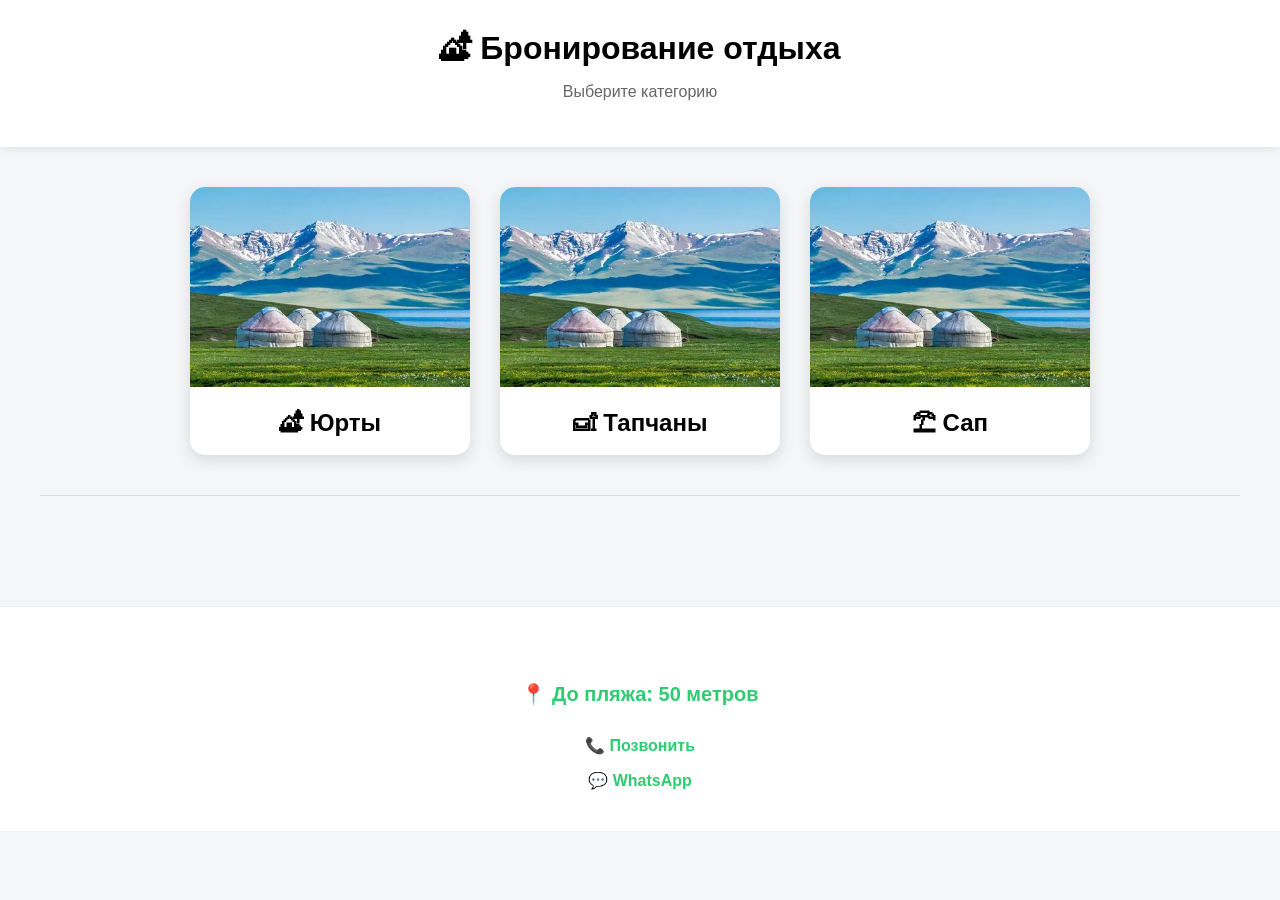
<file: index.html>
<!DOCTYPE html>
<html lang="ru">
<head>
    <meta charset="UTF-8">
    <meta name="viewport" content="width=device-width, initial-scale=1.0">
    <title>Бронирование базы отдыха</title>

    <link rel="stylesheet" href="style.css">
</head>
<body>

<header class="header">

    <h1>🏕 Бронирование отдыха</h1>

    <p>Выберите категорию</p>

</header>


<!-- КАТЕГОРИИ -->

<section class="categories">

    <div class="category-card" onclick="showCategory('yurts')">

        <img src="standart-yurta.jpg" alt="Юрты">

        <h2>🏕 Юрты</h2>

    </div>


    <div class="category-card" onclick="showCategory('tapchans')">

        <img src="standart-yurta.jpg" alt="Тапчаны">

        <h2>🛋 Тапчаны</h2>

    </div>


    <div class="category-card" onclick="showCategory('umbrellas')">

        <img src="standart-yurta.jpg" alt="Зонты">

        <h2>⛱ Сап</h2>

    </div>
    

</section>


<hr>


<!-- СЮДА БУДУТ ЗАГРУЖАТЬСЯ КАРТОЧКИ -->

<div id="items" class="grid"></div>


<footer class="footer">

    <div class="map-button">

    <a href="https://2gis.kg/bishkek/geo/70030076139241182/77.940346,42.463490"
       target="_blank">

        📍 До пляжа: 50 метров

    </a>

</div>


<p>
    📞
    <a href="tel:+99674290058">
        Позвонить
    </a>
</p>

<p>
    💬
    <a href="https://wa.me/996509062607" target="_blank">
        WhatsApp
    </a>
</p>


</footer>

<script src="script.js"></script>

</body>
</html>
</file>
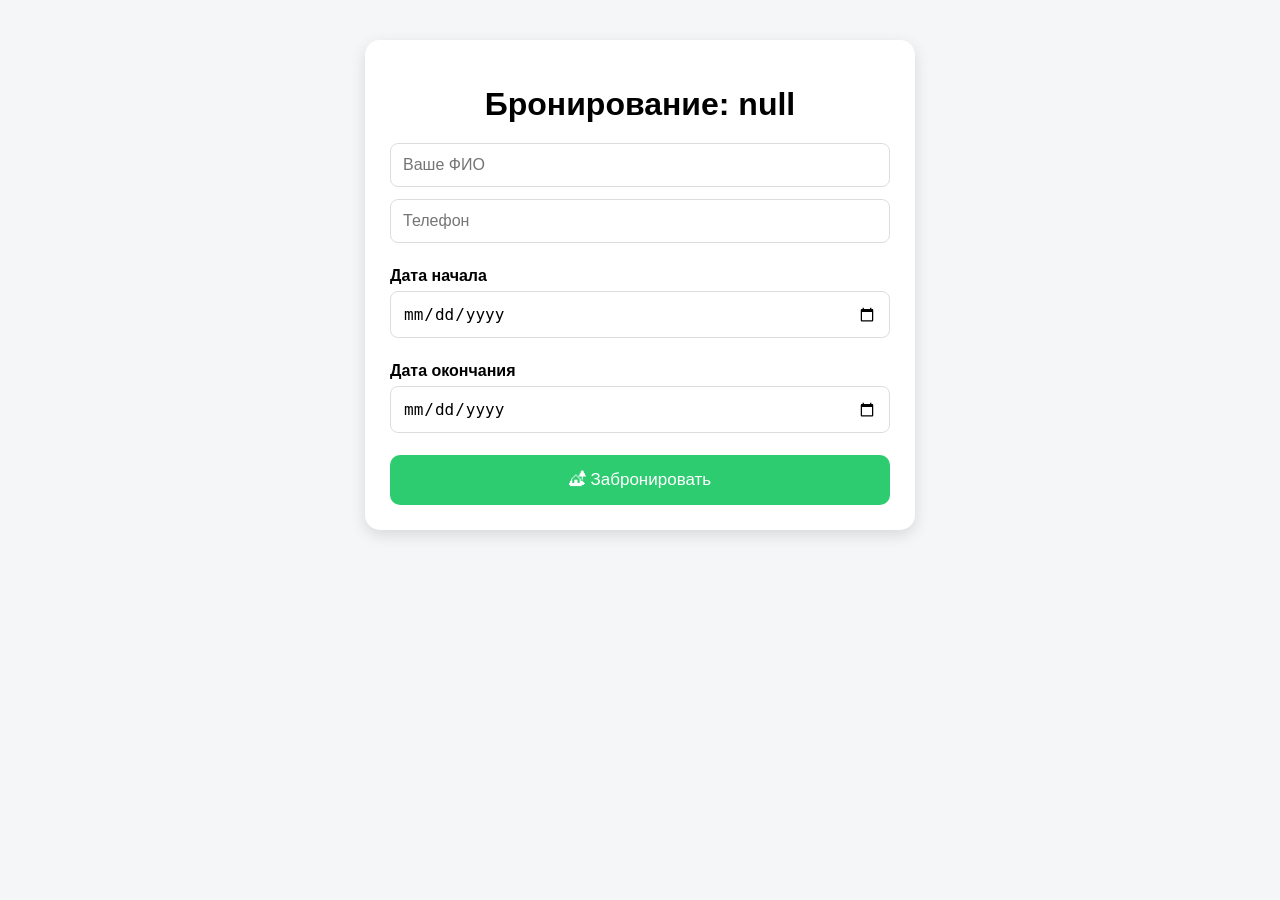
<file: booking.html>
<!DOCTYPE html>
<html lang="ru">
<head>
    <meta charset="UTF-8">
    <meta name="viewport" content="width=device-width, initial-scale=1.0">
    <title>Бронирование</title>
    <link rel="stylesheet" href="style.css">
</head>
<body>

<div class="booking">

    <h1 id="serviceTitle">Бронирование</h1>

    <input type="text" id="name" placeholder="Ваше ФИО">
    <input type="tel" id="phone" placeholder="Телефон">

    <label>Дата начала</label>
    <input type="date" id="startDate" onchange="checkBookingType()">

    <label>Дата окончания</label>
    <input type="date" id="endDate" onchange="checkBookingType()">

    <div id="timeBlock" class="hidden">

        <label>Начало</label>
        <input type="time" id="startTime">

        <label>Окончание</label>
        <input type="time" id="endTime">

    </div>

    <button onclick="bookNow()">🏕 Забронировать</button>

</div>

<script>
function checkBookingType(){
    const s = document.getElementById("startDate").value;
    const e = document.getElementById("endDate").value;
    document.getElementById("timeBlock").style.display =
        (s && e && s === e) ? "block" : "none";
}
</script>

<script src="script.js"></script>

</body>
</html>
</file>
<file: style.css>
body{
    margin:0;
    font-family:Arial,sans-serif;
    background:#f4f6f8;
}

/* HEADER */

.header{
    text-align:center;
    background:#fff;
    padding:30px 20px;
    box-shadow:0 2px 10px rgba(0,0,0,.08);
}

.header h1{
    margin:0;
}

.header p{
    color:#666;
}

/* КАТЕГОРИИ */

.categories{
    max-width:1200px;
    margin:40px auto;
    display:flex;
    justify-content:center;
    gap:30px;
    flex-wrap:wrap;
}

.category-card{
    width:280px;
    background:#fff;
    border-radius:15px;
    overflow:hidden;
    cursor:pointer;
    box-shadow:0 5px 15px rgba(0,0,0,.12);
    transition:.3s;
}

.category-card:hover{
    transform:translateY(-8px);
}

.category-card img{
    width:100%;
    height:200px;
    object-fit:cover;
}

.category-card h2{
    margin:0;
    padding:18px;
    text-align:center;
}

/* GRID */

.grid{
    max-width:1200px;
    margin:30px auto;
    display:grid;
    grid-template-columns:repeat(auto-fit,minmax(280px,1fr));
    gap:25px;
    padding:20px;
}

/* CARD */

.card{
    background:#fff;
    border-radius:15px;
    overflow:hidden;
    box-shadow:0 5px 15px rgba(0,0,0,.12);
    cursor:pointer;
    transition:.3s;
}

.card:hover{
    transform:translateY(-5px);
}

.card-image{
    width:100%;
    height:220px;
    object-fit:cover;
}

.card-content{
    padding:15px;
}

.card h3{
    margin:0 0 10px;
}

.card p{
    margin:6px 0;
    color:#666;
}

.price{
    color:#2ecc71;
    font-size:22px;
    font-weight:bold;
}

/* ========================= */
/* BOOKING */
/* ========================= */

.booking{
    max-width:500px;
    margin:40px auto;
    background:#fff;
    padding:25px;
    border-radius:15px;
    box-shadow:0 5px 15px rgba(0,0,0,.12);
}

.booking h1{
    text-align:center;
    margin-bottom:20px;
}

.booking label{
    display:block;
    margin:12px 0 6px;
    font-weight:bold;
}

.booking input{
    width:100%;
    padding:12px;
    border:1px solid #ddd;
    border-radius:8px;
    font-size:16px;
    box-sizing:border-box;
    margin-bottom:12px;
}

.booking button{
    width:100%;
    padding:15px;
    margin-top:10px;
    background:#2ecc71;
    color:#fff;
    border:none;
    border-radius:10px;
    font-size:17px;
    cursor:pointer;
    transition:.3s;
}

.booking button:hover{
    background:#27ae60;
}

/* ========================= */
/* BUTTONS */
/* ========================= */

button{
    cursor:pointer;
}

button:hover{
    opacity:.95;
}

/* ========================= */
/* FOOTER */
/* ========================= */

.footer{
    text-align:center;
    background:#fff;
    margin-top:40px;
    padding:25px;
    border-top:1px solid #eee;
}

.footer a{
    color:#2ecc71;
    text-decoration:none;
    font-weight:bold;
}

.footer a:hover{
    text-decoration:underline;
}

/* ========================= */
/* UTILITIES */
/* ========================= */

.hidden{
    display:none;
}

hr{
    border:none;
    border-top:1px solid #ddd;
    margin:30px auto;
    max-width:1200px;
}

/* ========================= */
/* MOBILE */
/* ========================= */

@media (max-width:768px){

    .header{
        padding:20px;
    }

    .header h1{
        font-size:28px;
    }

    .categories{
        gap:20px;
        padding:0 15px;
    }

    .category-card{
        width:100%;
        max-width:340px;
    }

    .grid{
        grid-template-columns:1fr;
        padding:15px;
    }

    .booking{
        margin:20px 15px;
        padding:20px;
    }
}

.map-button{
    text-align:center;
    margin:40px 0 20px;
}

.map-button a{
    display:inline-block;
    padding:10px 5px;

    color:#2ecc71;
    text-decoration:none;
    font-size:20px;
    font-weight:bold;
    border-radius:75px;
    transition:.3s;
}

.map-button a:hover{
    background:#00994a;
}

/* ========================= */
/* ДОПОЛНИТЕЛЬНЫЕ УСЛУГИ */
/* ========================= */

.addon-box{
    width:650px;
    max-width:90%;
    margin:60px auto;
    background:#fff;
    padding:35px;
    border-radius:18px;
    box-shadow:0 8px 25px rgba(0,0,0,.12);
    text-align:center;
}

.addon-box h2{
    margin:0 0 10px;
    font-size:30px;
}

.addon-box p{
    color:#666;
    margin-bottom:25px;
    font-size:18px;
}

.addon-grid{
    display:flex;
    justify-content:center;
    align-items:center;
    gap:25px;
    flex-wrap:wrap;
    margin-bottom:30px;
}

.addon-card{
    width:180px;
    background:#f8f8f8;
    border-radius:15px;
    padding:25px 20px;
    cursor:pointer;
    transition:.3s;
    box-shadow:0 5px 12px rgba(0,0,0,.08);
}

.addon-card h3{
    margin:10px 0;
    font-size:24px;
}

.addon-card p{
    margin:0;
    color:#27ae60;
    font-size:20px;
    font-weight:bold;
}

.addon-card:hover{
    background:#2ecc71;
    color:#fff;
    transform:translateY(-6px);
}

.addon-card:hover p{
    color:#fff;
}

.skip-btn{
    background:#e74c3c;
    color:#fff;
    border:none;
    padding:15px 30px;
    border-radius:12px;
    font-size:17px;
    font-weight:bold;
    cursor:pointer;
    transition:.3s;
}

.skip-btn:hover{
    background:#c0392b;
    transform:translateY(-2px);
}
</file>
